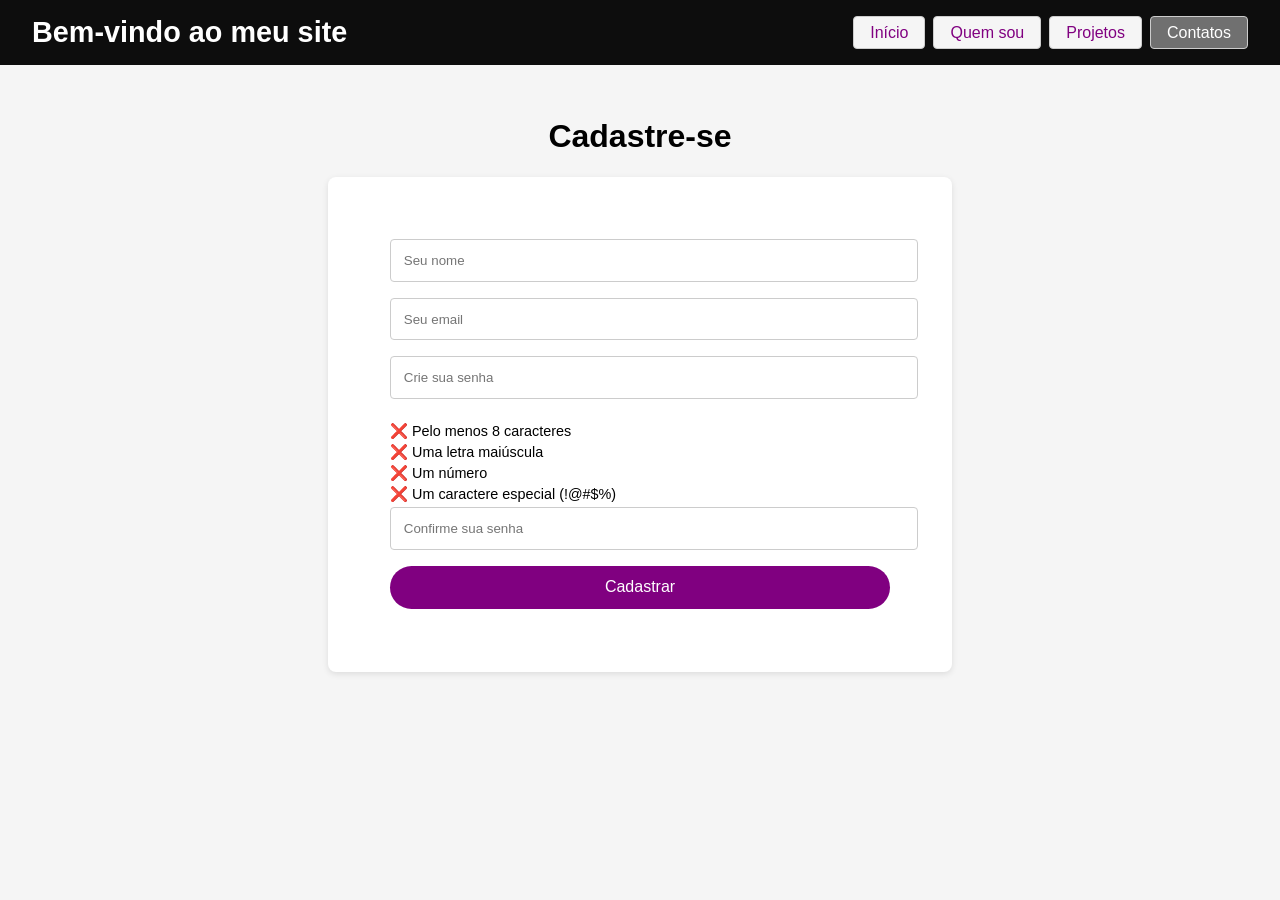
<file: contato.html>
<!doctype html>
<html lang="pt-BR">
    <head>
        <meta charset="UTF-8">
        <meta name="viewport" content="width=device-width, initial-scale=1.0">
        <title>Formulário</title>
        <!-- SEO básico-->
         <meta name="description" content="Portfólio de Thálys - projetos, informações e contato">
         <meta name="keywords" content="portfólio, front-end, projetos, contato, Thálys">
         <meta name="author" content="Thálys">
        <link rel="stylesheet" href="style.css">
    </head>
    <body>
        <header>
          
          <div class="titulo">Bem-vindo ao meu site</div>
          <nav>
            <a href="index.html">Início</a>
            <a href="sobre.html">Quem sou</a>
            <a href="portfolio.html">Projetos</a>
            <a href="contato.html" class="ativo">Contatos</a>
          </nav>
        </header>
        <main>
          <h1>Cadastre-se</h1>
          <div class="formulario">
          <form onsubmit="return validarFormulario()">
            <div>
            <input type="text" id="nome" placeholder="Seu nome">
            </div>
            <div>
            <input type="email" id="email" placeholder="Seu email">
            </div>
            <div>
            <!-- Campo para criar a senha -->
            <div class="campo-senha">
            <input type="password" id="senha" placeholder="Crie sua senha" oninput="validarRequisitos()">
            <div id="requisitos">
            <p id="req1">❌ Pelo menos 8 caracteres</p>
            <p id="req2">❌ Uma letra maiúscula</p>
            <p id="req3">❌ Um número</p>
            <p id="req4">❌ Um caractere especial (!@#$%)</p>
            </div>
            </div>
            </div>
            <!-- Campo para confirmar a senha -->
            <div>
            <input type="password" id="confirmarSenha" placeholder="Confirme sua senha" oninput="validarConfirmacao()">
            <!-- O evento oninput chama a função validarConfirmacao() sempre que o usuário digita -->
            </div>
            <div>
            <button type="submit">Cadastrar</button>
            </div>
          </form>
          </div>
        </main>
        <script src="javaScript.js"></script>
    </body>
</html>
</file>
<file: style.css>
/* Reset básico do body */
body {
  margin: 0; /* remove margens padrão do navegador */
  font-family: 'Poppins', sans-serif; /* define a fonte */
  background-color: #f5f5f5; /* cor de fundo clara */
}

/* Cabeçalho do site */
header {
  background-color: #0d0d0d; /* fundo preto */
  color: white; /* texto branco */
  display: flex; /* layout flexível */
  justify-content: space-between; /* título à esquerda, menu à direita */
  align-items: center; /* centraliza verticalmente */
  padding: 1rem 2rem; /* espaçamento interno */
  flex-wrap: wrap; /* quebra em telas menores */
}

/* Título do cabeçalho */
.titulo {
  font-size: 1.8rem; /* tamanho da fonte */
  font-weight: 600; /* peso da fonte */
}

/* Menu de navegação */
nav {
  display: flex; /* links lado a lado */
  gap: 0.5rem; /* espaço entre links */
  flex-wrap: wrap; /* quebra em telas menores */
}

/* Links do menu */
nav a {
  text-decoration: none; /* remove sublinhado */
  color: purple; /* cor do texto */
  background-color: #f5f5f5; /* fundo claro */
  border: 1px solid #ccc; /* borda cinza */
  padding: 0.4rem 1rem; /* espaçamento interno */
  border-radius: 4px; /* cantos arredondados */
}

/* Link ativo no menu */
nav a.ativo {
  background-color: #707070; /* fundo cinza escuro */
  color: white; /* texto branco */
}

/* Área principal */
main {
  text-align: center; /* centraliza texto */
  padding: 2rem; /* espaçamento interno */
}

/* Container do formulário */
.formulario {
  max-width: 500px; /* largura máxima */
  margin: 0 auto; /* centraliza horizontalmente */
  background: #fff; /* fundo branco */
  padding: 3.9rem; /* espaçamento interno */
  border-radius: 8px; /* cantos arredondados */
  box-shadow: 0 2px 6px rgba(0,0,0,0.1); /* sombra leve */
}

/* Campos de entrada e textarea */
.formulario input,
.formulario textarea {
  width: 100%; /* ocupa toda a largura */
  padding: 0.8rem; /* espaçamento interno */
  margin-bottom: 1rem; /* espaço abaixo */
  margin-right: 1rem; /* espaço à direita */
  border: 1px solid #ccc; /* borda cinza */
  border-radius: 4px; /* cantos arredondados */
  font-family: inherit; /* herda fonte do body */
}

/* Botão do formulário */
.formulario button {
  width: 100%; /* ocupa toda a largura */
  padding: 0.8rem; /* espaçamento interno */
  background-color: purple; /* fundo roxo */
  color: white; /* texto branco */
  border: none; /* sem borda */
  border-radius: 40px; /* cantos bem arredondados */
  font-size: 1rem; /* tamanho da fonte */
  cursor: pointer; /* cursor de clique */
}

/* Efeito hover no botão */
.formulario button:hover {
  background-color: #5a005a; /* roxo mais escuro */
}

/* Barra de força da senha */
#barraSenha {
  height: 8px; /* altura da barra */
  width: 100%; /* ocupa toda a largura */
  background: #ccc; /* cor padrão */
  margin-top: 5px; /* espaço acima */
  border-radius: 4px; /* cantos arredondados */
}

/* Checklist de requisitos da senha */
#requisitos {
  font-size: 0.9rem; /* fonte menor */
  margin-top: 8px; /* espaço acima */
  text-align: left; /* alinhado à esquerda */
}

#requisitos p {
  margin: 4px 0; /* espaço entre linhas */
}

/* Requisitos atendidos */
.valido {
  color: green; /* verde */
}

/* Requisitos não atendidos */
.invalido {
  color: red; /* vermelho */
}

/* Campo de confirmação de senha */
#confirmarSenha {
  border: 1px solid #ccc; /* borda cinza padrão */
  border-radius: 4px; /* cantos arredondados */
  padding: 0.8rem; /* espaçamento interno */
  width: 100%; /* ocupa toda a largura */
}

/* Confirmação inválida */
#confirmarSenha.invalido {
  border-color: red; /* borda vermelha */
}

/* Confirmação válida */
#confirmarSenha.valido {
  border-color: green; /* borda verde */
}
</file>
